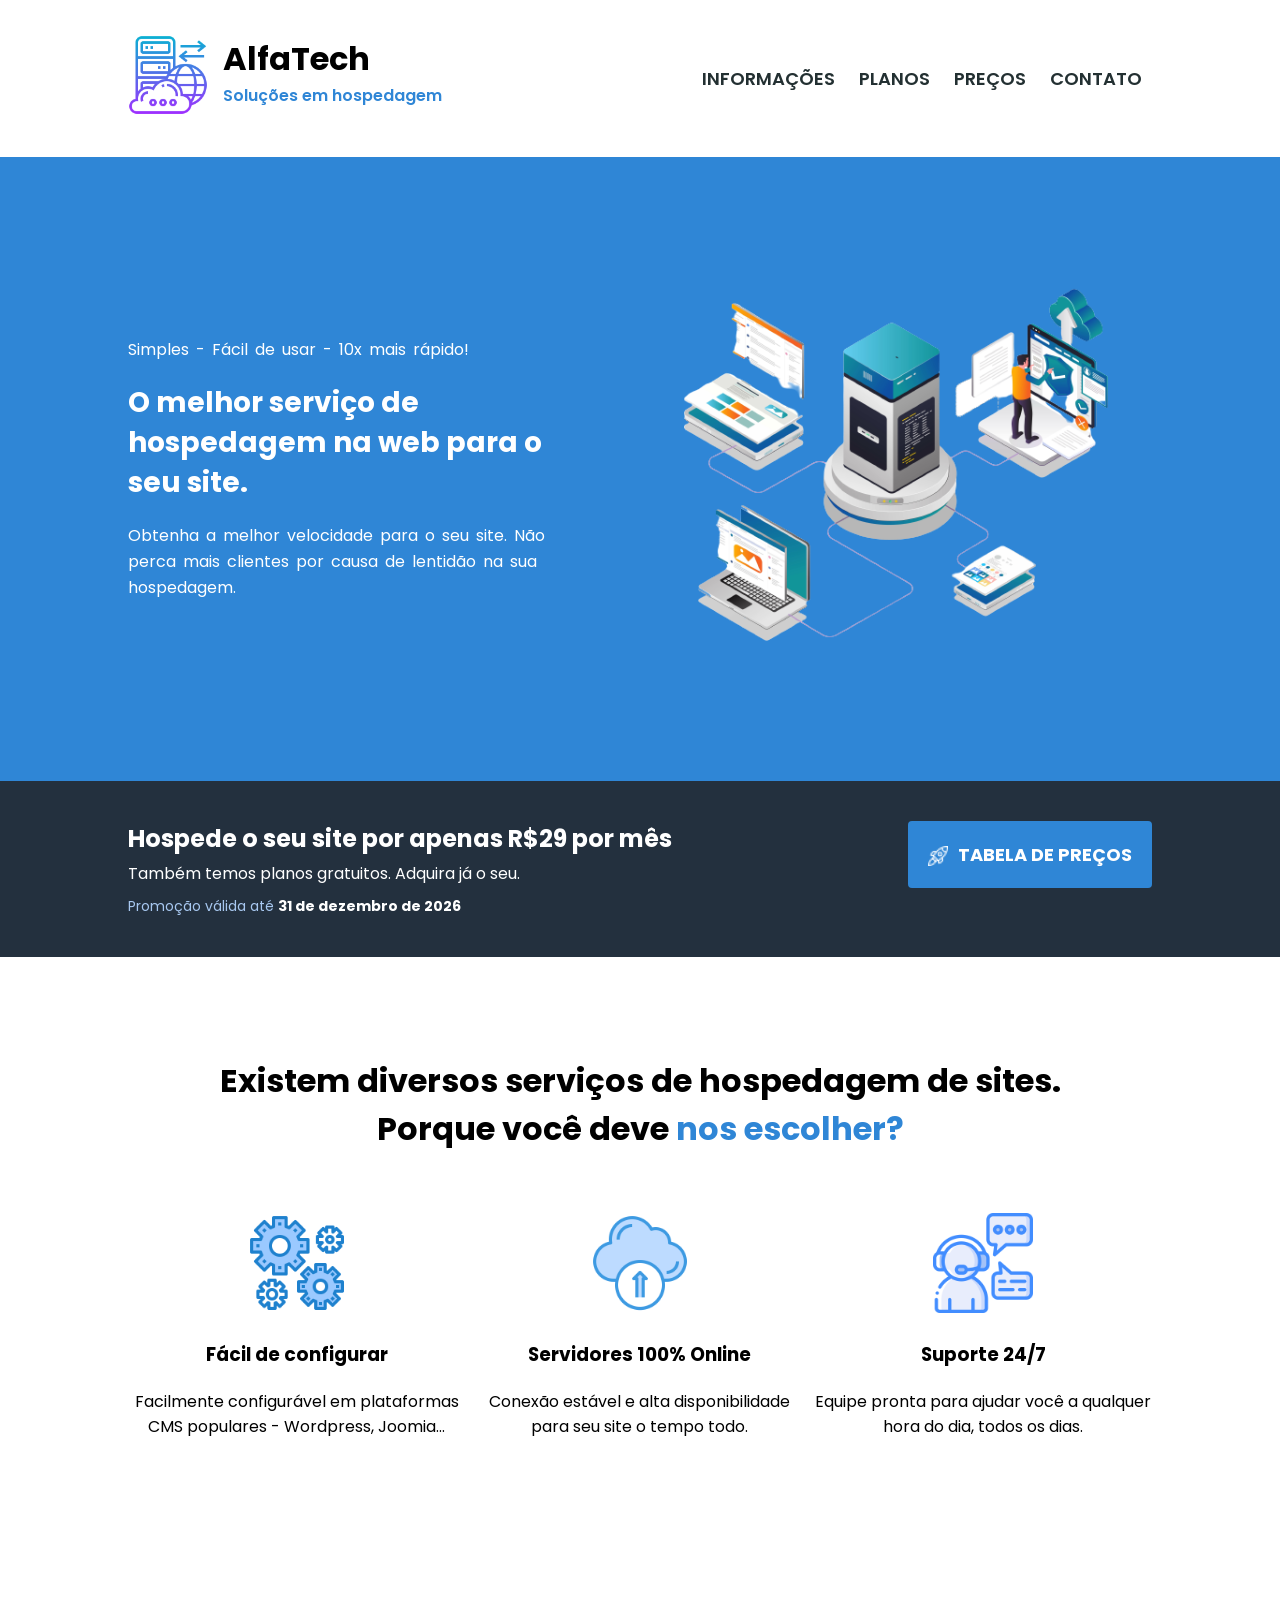
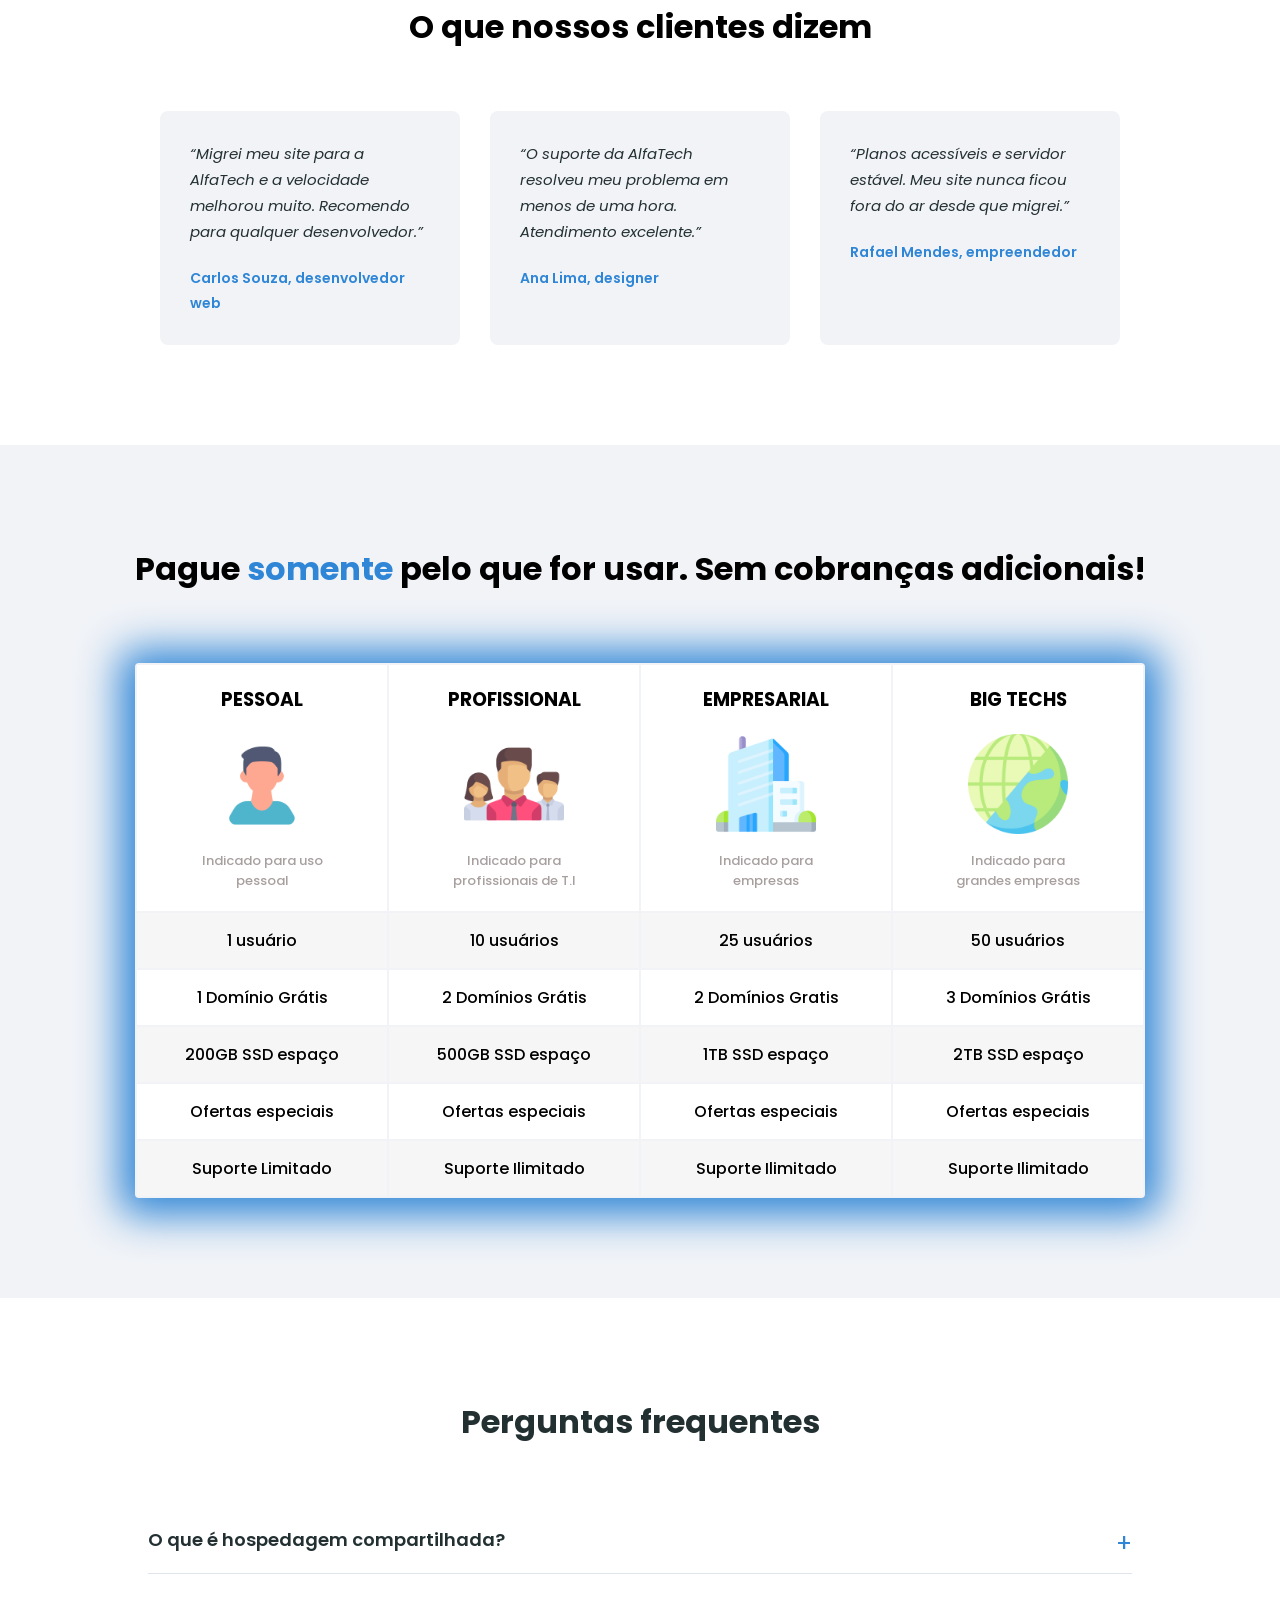
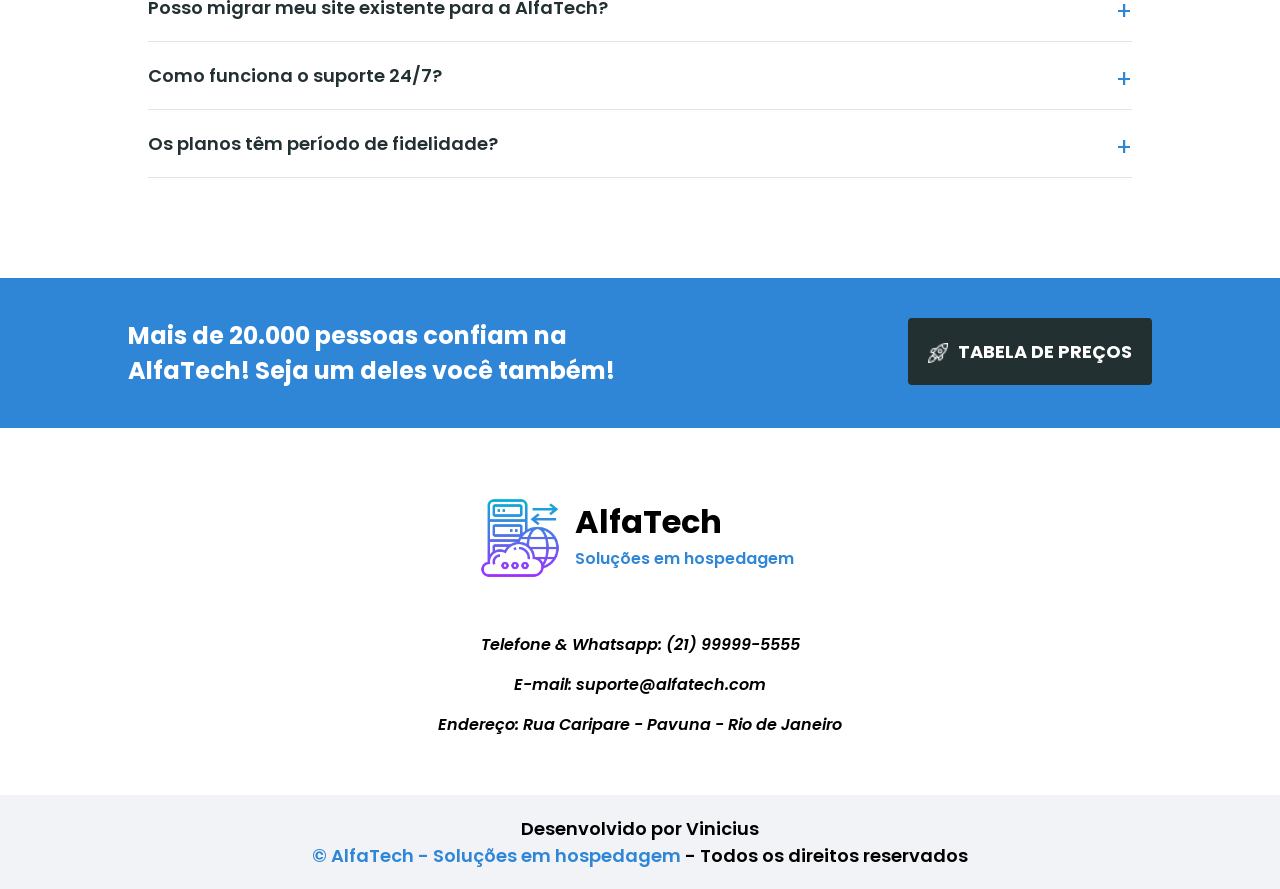
<file: index.html>
<!DOCTYPE html>
<html lang="pt-br">
  <head>
    <meta charset="UTF-8" />
    <meta http-equiv="X-UA-Compatible" content="IE=edge" />
    <meta name="viewport" content="width=device-width, initial-scale=1.0" />
    <link rel="preconnect" href="https://fonts.googleapis.com" />
    <link rel="preconnect" href="https://fonts.gstatic.com" crossorigin />
    <link href="https://fonts.googleapis.com/css2?family=Poppins:wght@400;500;600;700&display=swap" rel="stylesheet" />
    <link rel="stylesheet" href="css/estilo.css" />
    <link rel="icon" href="img/logo-icone.png" type="image/x-icon">
    <title>AlfaTech</title>
  </head>

  <body>

    <!-- ====== CABEÇALHO / MENU DE NAVEGAÇÃO     ===== -->
 
    <header>
      <div class="container-topo limitar-secao">
        <div class="topo-logo">
          <img src="img/logo-icone.png" alt="logotipo" />
          <hgroup>
            <h1>AlfaTech</h1>
            <p>Soluções em hospedagem</p>
          </hgroup>
        </div>
        <nav class="topo-links">
          <a href="#informacoes">INFORMAÇÕES</a>
          <a href="#planos">PLANOS</a>
          <a href="tabeladeprecos.html">PREÇOS</a>
          <a href="#contato">CONTATO</a>  
        </nav>
      </div>
    </header>

    <!-- ===== CONTEÚDO PRINCIPAL ===== -->
    <main>

      <!-- Seção Banner -->
      <section class="secao-banner">
        <div class="container-banner limitar-secao">
          <div>
            <p>Simples - Fácil de usar - 10x mais rápido!</p>
            <h2>O melhor serviço de hospedagem na web para o seu site.</h2>
            <p>Obtenha a melhor velocidade para o seu site. Não perca mais clientes por causa de lentidão na sua hospedagem.</p>
          </div>
          <figure>
            <img src="img/imagem-banner.png" alt="banner" />
          </figure>
        </div>
      </section>

      <!-- Primeiro Anúncio — conteúdo de apoio -->
      <aside class="secao-primeiro-anuncio">
        <div class="container-primeiro-anuncio limitar-secao">
          <div>
            <h2>Hospede o seu site por apenas <strong>R$29 por mês</strong></h2>
            <p>Também temos planos gratuitos. Adquira já o seu.</p>
            <p class="promocao-validade">
              Promoção válida até
              <time datetime="2026-12-31">31 de dezembro de 2026</time>
            </p>
          </div>
          <a href="tabeladeprecos.html">
            <img src="img/icone-foguete.png" alt="foguete" />
            <span>TABELA DE PREÇOS</span>
          </a>
        </div>
      </aside>

      <!-- Seção Informações -->
      <section id="informacoes" class="secao-informacoes">
        <h2>
          Existem diversos serviços de hospedagem de sites.
          Porque você deve <em>nos escolher?</em>
        </h2>
        <div class="container-informacoes limitar-secao">
          <article>
            <img src="img/icone-engrenagens.png" alt="ícone" />
            <h3>Fácil de configurar</h3>
            <p>Facilmente configurável em plataformas CMS populares - Wordpress, Joomia...</p>
          </article>
          <article class="card2">
            <img src="img/cloud-icone.png" alt="ícone" />
            <h3>Servidores 100% Online</h3>
            <p>Conexão estável e alta disponibilidade para seu site o tempo todo.</p>
          </article>
          <article class="card3">
            <img src="img/icone-suporte.png" alt="ícone" />
            <h3>Suporte 24/7</h3>
            <p>Equipe pronta para ajudar você a qualquer hora do dia, todos os dias.</p>
          </article>
        </div>
      </section>

      <!-- Seção Depoimentos -->
      <section class="secao-depoimento">
        <div class="container-depoimento limitar-secao">
          <h2>O que nossos clientes dizem</h2>
          <div class="cards-depoimento">
            <article class="card-depoimento">
              <p>
                <q>Migrei meu site para a AlfaTech e a velocidade melhorou muito.
                Recomendo para qualquer desenvolvedor.</q>
              </p>
              <cite>Carlos Souza, desenvolvedor web</cite>
            </article>
            <article class="card-depoimento">
              <p>
                <q>O suporte da AlfaTech resolveu meu problema em menos de uma hora.
                Atendimento excelente.</q>
              </p>
              <cite>Ana Lima, designer</cite>
            </article>
            <article class="card-depoimento">
              <p>
                <q>Planos acessíveis e servidor estável. Meu site nunca ficou fora
                do ar desde que migrei.</q>
              </p>
              <cite>Rafael Mendes, empreendedor</cite>
            </article>
          </div>
        </div>
      </section>

    
      <!-- Seção Planos -->
      <section id="planos" class="secao-planos">
        <h2>
          Pague <em>somente</em> pelo que for usar.
          <strong>Sem cobranças adicionais!</strong>
        </h2>
        <table>
          <thead>
            <tr>
              <th>
                <h3>PESSOAL</h3>
                <img src="img/pessoal-icone.png" alt="ícone">
                <p>Indicado para uso pessoal</p>
              </th>
              <th>
                <h3>PROFISSIONAL</h3>
                <img src="img/equipe-icone.png" alt="ícone">
                <p>Indicado para profissionais de T.I</p>
              </th>
              <th>
                <h3>EMPRESARIAL</h3>
                <img src="img/empresa-icone.png" alt="ícone">
                <p>Indicado para empresas</p>
              </th>
              <th>
                <h3>BIG TECHS</h3>
                <img src="img/big-tech.png" alt="ícone">
                <p>Indicado para grandes empresas</p>
              </th>
            </tr>
          </thead>
          <tbody>
            <tr class="linha-impar">
              <td>1 usuário</td>
              <td>10 usuários</td>
              <td>25 usuários</td>
              <td>50 usuários</td>
            </tr>
            <tr class="linha-par">
              <td>1 Domínio Grátis</td>
              <td>2 Domínios Grátis</td>
              <td>2 Domínios Gratis</td>
              <td>3 Domínios Grátis</td>
            </tr>
            <tr class="linha-impar">
              <td>200GB SSD espaço</td>
              <td>500GB SSD espaço</td>
              <td>1TB SSD espaço</td>
              <td>2TB SSD espaço</td>
            </tr>
            <tr class="linha-par">
              <td>Ofertas especiais</td>
              <td>Ofertas especiais</td>
              <td>Ofertas especiais</td>
              <td>Ofertas especiais</td>
            </tr>
            <tr class="linha-impar">
              <td>Suporte Limitado</td>
              <td>Suporte Ilimitado</td>
              <td>Suporte Ilimitado</td>
              <td>Suporte Ilimitado</td>
            </tr>
          </tbody>
        </table>
      </section>

         <!-- Seção FAQ -->
      <section class="secao-faq">
        <div class="container-faq limitar-secao">
          <h2>Perguntas frequentes</h2>
          <details class="faq-item">
            <summary>O que é hospedagem compartilhada?</summary>
            <p>A hospedagem compartilhada divide os recursos de um servidor entre vários sites, reduzindo o custo para cada cliente. É ideal para sites com volume de acessos moderado.</p>
          </details>
          <details class="faq-item">
            <summary>Posso migrar meu site existente para a AlfaTech?</summary>
            <p>Sim. A AlfaTech oferece suporte à migração de sites de outras plataformas. Entre em contato com nossa equipe para iniciar o processo.</p>
          </details>
          <details class="faq-item">
            <summary>Como funciona o suporte 24/7?</summary>
            <p>O suporte está disponível por telefone, WhatsApp e e-mail em todos os planos. Nos planos Profissional, Empresarial e Big Techs o suporte é ilimitado.</p>
          </details>
          <details class="faq-item">
            <summary>Os planos têm período de fidelidade?</summary>
            <p>Não. Todos os planos da AlfaTech são mensais e podem ser cancelados a qualquer momento sem multa.</p>
          </details>
        </div>
      </section>

    <!-- Segundo Anúncio — conteúdo de apoio -->
      <aside class="secao-segundo-anuncio">
        <div class="container-segundo-anuncio limitar-secao">
          <h2>Mais de 20.000 pessoas confiam na AlfaTech! Seja um deles você também!</h2>
          <a href="tabeladeprecos.html">
            <img src="img/icone-foguete.png" alt="foguete" />
            <span>TABELA DE PREÇOS</span>
          </a>
        </div>
      </aside>

    </main>


   <!-- ===== RODAPÉ ===== -->
    <footer>
      <div class="rodape-logo">
        <img src="img/logo-icone.png" alt="logotipo" />
        <hgroup>
          <h4>AlfaTech</h4>
          <p>Soluções em hospedagem</p>
        </hgroup>
      </div>
      <address id="contato" class="container-contatos">
        <p>Telefone & Whatsapp: (21) 99999-5555</p>
        <p>E-mail: suporte@alfatech.com</p>
        <p>Endereço: Rua Caripare - Pavuna - Rio de Janeiro</p>
      </address>
      <div class="container-copyright">
        <p>Desenvolvido por Vinicius </br><span>&copy; AlfaTech - Soluções em hospedagem</span> - Todos os direitos reservados</p>
      </div>
    </footer>

  </body>
</html>
</file>
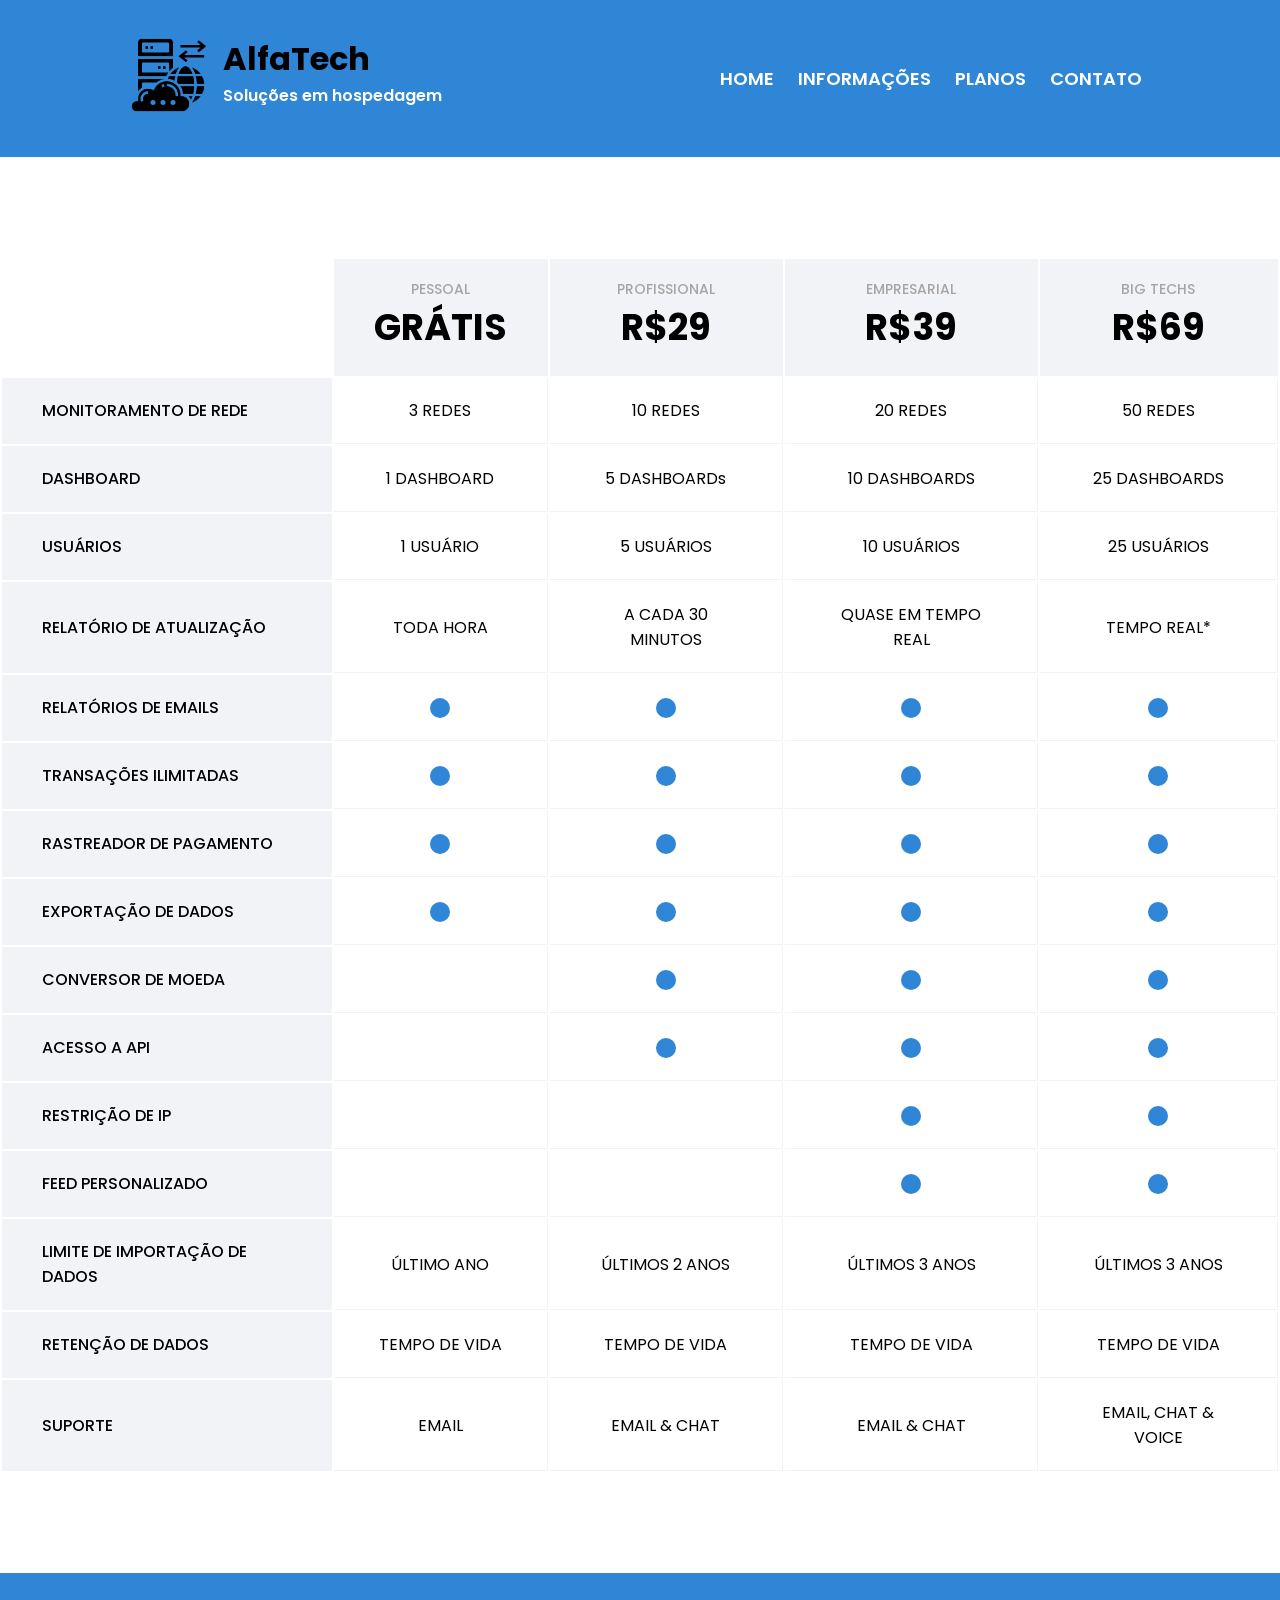
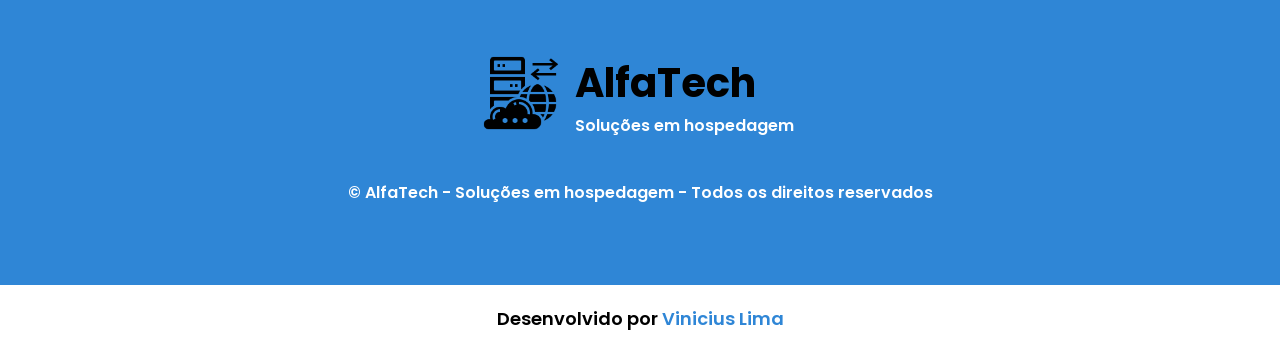
<file: tabeladeprecos.html>
<!DOCTYPE html>
<html lang="pt-br">
  <head>
    <meta charset="UTF-8" />
    <meta http-equiv="X-UA-Compatible" content="IE=edge" />
    <meta name="viewport" content="width=device-width, initial-scale=1.0" />
    <link rel="preconnect" href="https://fonts.googleapis.com" />
    <link rel="preconnect" href="https://fonts.gstatic.com" crossorigin />
    <link href="https://fonts.googleapis.com/css2?family=Poppins:wght@400;500;600;700&display=swap" rel="stylesheet" />
    <link rel="stylesheet" href="css/tabeladeprecos.css" />
    <link rel="icon" href="img/logo-icone.png" type="image/x-icon">
    <title>AlfaTech</title>
  </head>

<body>
    <!-- ====== CABEÇALHO / MENU DE NAVEGAÇÃO     ===== -->
 
    <header>
      <div class="container-topo limitar-secao">
        <div class="topo-logo">
          <img src="img/logo-icone-escuro.png" alt="logotipo" />
          <hgroup>
            <h1>AlfaTech</h1>
            <p>Soluções em hospedagem</p>
          </hgroup>
        </div>
        <nav class="topo-links">
          <a href="index.html">HOME</a>
          <a href="index.html#informacoes">INFORMAÇÕES</a>
          <a href="index.html#planos">PLANOS</a>
          <a href="index.html#contato">CONTATO</a>  
        </nav>
      </div>
    </header>

    <!-- ====== SEÇÃO PREÇOS =====-->
    <main>
        <section class="conteudo-principal">
            <table>
                <thead>
                    <tr>
                    <th class="celula-escondida"></th>
                    <th class="celula-cabeçalho">
                        <p>PESSOAL</p>
                        <h2>GRÁTIS</h2>
                    </th>
                    <th class="celula-cabeçalho">
                        <p>PROFISSIONAL</p>
                        <h2>R$29</h2>
                    </th>
                    <th class="celula-cabeçalho">
                        <p>EMPRESARIAL</p>
                        <h2>R$39</h2>
                    </th>
                    <th class="celula-cabeçalho">
                        <p>BIG TECHS</p>
                        <h2>R$69</h2>
                    </th>
                    </tr>
                </thead>
                <tbody>
                    <tr>
                    <td class="primeira-celula">MONITORAMENTO DE REDE</td>
                    <td>3 REDES</td>
                    <td>10 REDES</td>
                    <td>20 REDES</td>
                    <td>50 REDES</td>
                    </tr>
                    <tr>
                    <td class="primeira-celula">DASHBOARD</td>
                    <td>1 DASHBOARD</td>
                    <td>5 DASHBOARDs</td>
                    <td>10 DASHBOARDS</td>
                    <td>25 DASHBOARDS</td>
                    </tr>
                    <tr>
                    <td class="primeira-celula">USUÁRIOS</td>
                    <td>1 USUÁRIO</td>
                    <td>5 USUÁRIOS</td>
                    <td>10 USUÁRIOS</td>
                    <td>25 USUÁRIOS</td>
                    </tr>
                    <tr>
                    <td class="primeira-celula">RELATÓRIO DE ATUALIZAÇÃO</td>
                    <td>TODA HORA</td>
                    <td>A CADA 30 MINUTOS</td>
                    <td>QUASE EM TEMPO REAL</td>
                    <td>TEMPO REAL*</td>
                    </tr>
                    <tr>
                    <td class="primeira-celula">RELATÓRIOS DE EMAILS</td>
                    <td>
                        <div class="marcador-azul"></div>
                    </td>
                    <td>
                        <div class="marcador-azul"></div>
                    </td>
                    <td>
                        <div class="marcador-azul"></div>
                    </td>
                    <td>
                        <div class="marcador-azul"></div>
                    </td>
                    </tr>
                    <tr>
                    <td class="primeira-celula">TRANSAÇÕES ILIMITADAS</td>
                    <td>
                        <div class="marcador-azul"></div>
                    </td>
                    <td>
                        <div class="marcador-azul"></div>
                    </td>
                    <td>
                        <div class="marcador-azul"></div>
                    </td>
                    <td>
                        <div class="marcador-azul"></div>
                    </td>
                    </tr>
                    <tr>
                    <td class="primeira-celula">RASTREADOR DE PAGAMENTO</td>
                    <td>
                        <div class="marcador-azul"></div>
                    </td>
                    <td>
                        <div class="marcador-azul"></div>
                    </td>
                    <td>
                        <div class="marcador-azul"></div>
                    </td>
                    <td>
                        <div class="marcador-azul"></div>
                    </td>
                    </tr>
                    <tr>
                    <td class="primeira-celula">EXPORTAÇÃO DE DADOS</td>
                    <td>
                        <div class="marcador-azul"></div>
                    </td>
                    <td>
                        <div class="marcador-azul"></div>
                    </td>
                    <td>
                        <div class="marcador-azul"></div>
                    </td>
                    <td>
                        <div class="marcador-azul"></div>
                    </td>
                    </tr>
                    <tr>
                    <td class="primeira-celula">CONVERSOR DE MOEDA</td>
                    <td></td>
                    <td>
                        <div class="marcador-azul"></div>
                    </td>
                    <td>
                        <div class="marcador-azul"></div>
                    </td>
                    <td>
                        <div class="marcador-azul"></div>
                    </td>
                    </tr>
                    <tr>
                    <td class="primeira-celula">ACESSO A API</td>
                    <td></td>
                    <td>
                        <div class="marcador-azul"></div>
                    </td>
                    <td>
                        <div class="marcador-azul"></div>
                    </td>
                    <td>
                        <div class="marcador-azul"></div>
                    </td>
                    </tr>
                    <tr>
                    <td class="primeira-celula">RESTRIÇÃO DE IP</td>
                    <td></td>
                    <td></td>
                    <td>
                        <div class="marcador-azul"></div>
                    </td>
                    <td>
                        <div class="marcador-azul"></div>
                    </td>
                    </tr>
                    <tr>
                    <td class="primeira-celula">FEED PERSONALIZADO</td>
                    <td></td>
                    <td></td>
                    <td>
                        <div class="marcador-azul"></div>
                    </td>
                    <td>
                        <div class="marcador-azul"></div>
                    </td>
                    </tr>
                    <tr>
                    <td class="primeira-celula">LIMITE DE IMPORTAÇÃO DE DADOS</td>
                    <td>ÚLTIMO ANO</td>
                    <td>ÚLTIMOS 2 ANOS</td>
                    <td>ÚLTIMOS 3 ANOS</td>
                    <td>ÚLTIMOS 3 ANOS</td>
                    </tr>
                    <tr>
                    <td class="primeira-celula">RETENÇÃO DE DADOS</td>
                    <td>TEMPO DE VIDA</td>
                    <td>TEMPO DE VIDA</td>
                    <td>TEMPO DE VIDA</td>
                    <td>TEMPO DE VIDA</td>
                    </tr>
                    <tr>
                    <td class="primeira-celula">SUPORTE</td>
                    <td>EMAIL</td>
                    <td>EMAIL & CHAT</td>
                    <td>EMAIL & CHAT</td>
                    <td>EMAIL, CHAT & VOICE</td>
                    </tr>
                </tbody>
            </table>
        </section>        
    </main>

    <!-- ===== SEÇÃO RODAPÉ ===== -->
    <footer>
        <div class="fundo-azul">
            <div class="rodape-logo">
                <img src="img/logo-icone-escuro.png" alt="logotipo" />
                <hgroup>
                <h4>AlfaTech</h4>
                <p>Soluções em hospedagem</p>
                </hgroup>
            </div>
            <p class="paragrafo-rodape">&copy; AlfaTech - Soluções em hospedagem - Todos os direitos reservados</p>
        </div>
        <div class="container-desenvolvedor">
            <p>Desenvolvido por <span>Vinicius Lima</span></p>
        </div>
    </footer>
</body>
</html>
</file>
<file: css/estilo.css>
/* Estilos Globais */

* {
    margin: 0;
    padding: 0;
    box-sizing: border-box;
    font-family: 'Poppins', sans-serif;
}

.limitar-secao {
    width: 100%;
    max-width: 1024px;
    margin: 0 auto;
}


/* ===== CABEÇALHO ===== */

.container-topo {
    position: relative;
    padding: 35px 0px;
}

.topo-logo {
    position: relative;
}

.topo-logo img {
    width: 80px;
}

.topo-logo hgroup {
    position: absolute;
    top: 0;
    left: 95px;
}

.topo-logo p {
    color: #2f86d6;
    font-weight: 600;
}

.topo-links {
    position: absolute;
    top: 65px;
    right: 0;
}

.topo-links a {
    font-size: 18px;
    padding: 0px 10px;
    text-decoration: none;
    font-weight: 600;
    color: #233032;
}



/* ===== BANNER ===== */

.secao-banner {
    background-color: #2f86d6;
}

.container-banner {
    position: relative;
    padding: 180px 0px;
}

.container-banner div {
    color: #fff;
    width: 470px;
}

.container-banner div p {
    font-size: 16px;
    line-height: 26px;
    word-spacing: 3px;
}

.container-banner div h2 {
    font-size: 28px;
    line-height: 40px;
    margin: 20px 0px;
}

.container-banner img {
    width: 50%;
    position: absolute;
    top: 100px;
    right: 0;
}


/* ===== PRIMEIRO ANÚNCIO ===== */

.secao-primeiro-anuncio {
    background-color: #23303e;
    color: #fff;
}

.container-primeiro-anuncio {
    position: relative;
    padding: 40px 0;
}

.container-primeiro-anuncio div {
    width: 600px;
}

.container-primeiro-anuncio div h2 {
    margin-bottom: 5px;
}

.container-primeiro-anuncio a {
    position: absolute;
    top: 40px;
    right: 0;
    font-size: 18px;
    font-weight: 700;
    padding: 20px;
    border-radius: 4px;
    text-decoration: none;
    text-align: center;
    background-color: #2f86d6;
    color: #fff;
    cursor: pointer;
}

.container-primeiro-anuncio a img {
    position: absolute;
    top: 25px;
    left: 0;
    width: 20px;
    margin-left: 20px;
}

.container-primeiro-anuncio a span {
    margin-left: 30px;
}

/* Promoção com time */
.promocao-validade {
    margin-top: 10px;
    font-size: 14px;
    color: #a8c8f0;
}

.promocao-validade time {
    font-weight: 700;
    color: #fff;
}

/* ===== SEÇÃO INFORMAÇÕES ===== */

.secao-informacoes {
    padding: 100px 0px;
    text-align: center;
}

.secao-informacoes h2 {
    width: 900px;
    font-size: 32px;
    margin: 0px auto 60px;
}

.secao-informacoes h2 em {
    color: #2f86d6;
    font-style: normal;
}

.container-informacoes {
    position: relative;
    height: 240px;
}

.container-informacoes article {
    width: 33%;
    position: absolute;
    top: 0;
}

.card2 {
    left: 343px;
}

.card3 {
    right: 0;
}

.container-informacoes article img {
    width: 100px;
}

.container-informacoes article h3 {
    margin: 20px;
}


/* ===== SEÇÃO DEPOIMENTOS ===== */

.secao-depoimento {
    padding: 50px 0 100px;
    background-color: #fff;
    text-align: center;
}

.secao-depoimento h2 {
    font-size: 32px;
    margin-bottom: 60px;
}

.cards-depoimento {
    display: flex;
    gap: 30px;
    justify-content: center;
}

.card-depoimento {
    background-color: #f1f3f7;
    border-radius: 8px;
    padding: 30px;
    width: 300px;
    text-align: left;
}

.card-depoimento p {
    font-size: 15px;
    line-height: 26px;
    margin-bottom: 20px;
    color: #233032;
}

.card-depoimento q {
    font-style: italic;
}

.card-depoimento cite {
    font-size: 14px;
    font-weight: 600;
    color: #2f86d6;
    font-style: normal;
}


/* ============================================
   SEÇÃO PLANOS
============================================ */

.secao-planos {
    padding: 100px 0px;
    background-color: #f1f3f7;
}

.secao-planos h2 {
    text-align: center;
    margin-bottom: 70px;
    font-size: 32px;
}

.secao-planos h2 em {
    color: #2f86d6;
    font-style: normal;
}

table {
    border-radius: 4px;
    margin: auto;
    box-shadow: 0px 2px 40px 15px rgba(47,134,214,1);
}

table thead th {
    text-align: center;
    padding: 20px 0px;
    background-color: #fff;
}

table thead th h3 {
    margin-bottom: 20px;
}

table thead th img {
    width: 100px;
    margin: auto;
}

table thead th p {
    max-width: 150px;
    margin: auto;
    padding-top: 10px;
    font-size: 13px;
    font-weight: 500;
    color: #a89f9f;
}

table tbody td {
    width: 250px;
    max-width: 1024px;
    text-align: center;
    font-weight: 500;
    padding: 15px;
}

.linha-impar {
    background-color: #f6f6f6;
}

.linha-par {
    background-color: #fff;
}

/* ===== SEÇÃO FAQ ===== */

.secao-faq {
    padding: 100px 0;
    background-color: #fff;
}

.container-faq {
    padding: 0 20px;
}

.secao-faq h2 {
    font-size: 32px;
    text-align: center;
    margin-bottom: 60px;
    color: #233032;
}

.faq-item {
    border-bottom: 1px solid #e0e5ec;
    padding: 20px 0;
}

.faq-item summary {
    font-size: 18px;
    font-weight: 600;
    color: #233032;
    cursor: pointer;
    list-style: none;
    padding-right: 30px;
    position: relative;
}

.faq-item summary::-webkit-details-marker {
    display: none;
}

.faq-item summary::after {
    content: '+';
    position: absolute;
    right: 0;
    top: 0;
    font-size: 24px;
    color: #2f86d6;
    font-weight: 400;
}

.faq-item[open] summary::after {
    content: '−';
}

.faq-item[open] summary {
    color: #2f86d6;
}

.faq-item p {
    margin-top: 15px;
    font-size: 15px;
    line-height: 26px;
    color: #555;
    padding-bottom: 10px;
}


/* ===== SEGUNDO ANÚNCIO ===== */

.secao-segundo-anuncio {
    background-color: #2f86d6;
}

.container-segundo-anuncio {
    position: relative;
    padding: 40px 0;
}

.container-segundo-anuncio h2 {
    color: #fff;
    width: 550px;
}

.container-segundo-anuncio a {
    position: absolute;
    top: 40px;
    right: 0;
    font-size: 18px;
    font-weight: 700;
    padding: 20px;
    border-radius: 4px;
    text-decoration: none;
    text-align: center;
    background-color: #233032;
    color: #fff;
    cursor: pointer;
}

.container-segundo-anuncio a img {
    position: absolute;
    top: 25px;
    left: 0;
    width: 20px;
    margin-left: 20px;
}

.container-segundo-anuncio a span {
    margin-left: 30px;
}


/* ===== RODAPÉ ===== */

.rodape-logo {
    width: 320px;
    position: relative;
    margin: 70px auto 40px;
}

.rodape-logo img {
    width: 80px;
}

.rodape-logo hgroup {
    position: absolute;
    left: 95px;
    top: 0;
}

.rodape-logo h4 {
    font-size: 32px;
}

.rodape-logo p {
    color: #2f86d6;
    font-weight: 600;
}

.container-contatos {
    text-align: center;
    margin-bottom: 50px;
    line-height: 40px;
    font-size: 16px;
    font-weight: 600;
}

.container-copyright {
    font-size: 18px;
    font-weight: 600;
    text-align: center;
    padding: 20px 0px;
    background-color: #f1f3f7;
}

.container-copyright span {
    color: #2f86d6;
}


/* ===== RESPONSIVIDADE ===== */

    /* ===== TABLETS ===== */

@media (max-width: 768px) {

    .limitar-secao {
        width: 90%;
    }

    /* ===== Cabeçalho ===== */
    .container-topo {
        text-align: center;
        padding: 25px 0;
    }

    .topo-logo {
        text-align: center;
    }

    .topo-logo img {
        width: 65px;
    }

    .topo-logo hgroup {
        position: static;
    }

    .topo-links {
        position: static;
        margin-top: 20px;
        text-align: center;
    }

    .topo-links a {
        font-size: 14px;
        padding: 5px;
    }

    /* ===== Banner ===== */  
    .container-banner{
        padding: 60px 0;
        text-align: center;
    }

    .container-banner div {
        width: 100%;
    }

    .container-banner img {
        position: static;
        width: 70%;
        margin-top: 30px;
    }

    /* ===== Primeiro anúncio ===== */
    .container-primeiro-anuncio {
        padding: 30px 0;
        text-align: center;
    }

    .container-primeiro-anuncio div {
        width: 100%;
    }

    .container-primeiro-anuncio a {
        position: static;
        display: inline-flex;
        align-items: center;
        justify-content: center;
        gap: 10px;
        margin-top: 20px;
    }
    
.container-primeiro-anuncio a img,
    .container-segundo-anuncio a img {
        position: static;
        width: 20px;
        margin: 0;
        flex-shrink: 0;
    }

    .container-primeiro-anuncio a span,
    .container-segundo-anuncio a span {
        margin: 0;
    }


    /* ===== Informações ===== */
    .secao-informacoes {
        padding: 60px 0;
    }

    .secao-informacoes h2 {
        width: 90%;
        font-size: 26px;
        margin-bottom: 40px;
    }

    .container-informacoes {
        height: auto;
        text-align: center;
    }

    .container-informacoes article {
        position: static;
        width: 100%;
        margin-bottom: 40px;
    }

    .card2,
    .card3 {
        left: auto;
        right: auto;
    }

    /* ===== Depoimentos ===== */
    .cards-depoimento {
        display: block;
    }

    .card-depoimento {
        width: 90%;
        margin: 20px auto;
    }

    /* ===== Planos ===== */
    .secao-planos {
        padding: 60px 10px;
    }

    .secao-planos h2 {
        font-size: 26px;
    }

    table {
        width: 100%;
    }

    table thead th {
        padding: 10px 5px;
    }

    table thead th img {
        width: 65px;
    }

    table thead th h3 {
        font-size: 14px;
    }

    table thead th p {
        font-size: 11px;
    }

    table tbody td {
        width: 25%;
        padding: 8px 3px;
        font-size: 12px;
    }

    /* ===== Perguntas frequentes =====*/
    .secao-faq {
        padding: 60px 0;
    }

    .container-faq {
        width: 90%;
    }

    /* ===== Segundo anúncio ===== */
    .container-segundo-anuncio {
        padding: 30px 0;
        text-align: center;
    }

    .container-segundo-anuncio h2 {
        width: 100%;
    }

    .container-segundo-anuncio a {
        position: static;
        display: inline-block;
        margin-top: 20px;
    }

    /* ===== Rodapé ===== */
    .rodape-logo {
        text-align: center;
    }

    .rodape-logo img {
        width: 65px;
    }

    .rodape-logo hgroup {
        position: static;
    }

    .container-contatos {
        padding: 0 15px;
        font-size: 14px;
    }

    .container-copyright {
        padding: 20px 15px;
        font-size: 14px;
    }
}

 
    /* ===== CELULARES ===== */
@media (max-width: 480px) {

    .limitar-secao {
        width: 92%;
    }

    /* Cabeçalho */
    .topo-logo img {
        width: 55px;
    }

    .topo-logo h1 {
        font-size: 25px;
    }

    .topo-logo p {
        font-size: 12px;
    }

    .topo-links a {
        font-size: 11px;
        padding: 3px;
    }

    /* ===== Banner ===== */
    .container-banner {
        padding: 45px 0;
    }

    .container-banner div p {
        font-size: 14px;
        line-height: 24px;
    }

    .container-banner div h2 {
        font-size: 23px;
        line-height: 32px;
    }

    .container-banner img {
        width: 90%;
    }


    /* ===== Anúncios ===== */
    .container-primeiro-anuncio h2,
    .container-segundo-anuncio h2 {
        font-size: 19px;
    }

    .container-primeiro-anuncio a,
    .container-segundo-anuncio a {
        display: flex;
        align-items: center;
        justify-content: center;
        gap: 10px;
        width: 90%;
        margin: 20px auto 0;
        padding: 15px 10px;
        font-size: 13px;
        box-sizing: border-box;
    }

.container-primeiro-anuncio a img,
    .container-segundo-anuncio a img {
        position: static;
        display: block;
        width: 20px;
        height: auto;
        margin: 0;
        flex: 0 0 20px;
    }

    .container-primeiro-anuncio a span,
    .container-segundo-anuncio a span {
        margin: 0;
    }


    /* ===== Títulos das seções ===== */
    .secao-informacoes h2,
    .secao-depoimento h2,
    .secao-planos h2,
    .secao-faq h2 {
        font-size: 22px;
        width: 92%;
    }

    /* ===== Depoimentos ===== */
    .card-depoimento {
        padding: 20px;
    }

    /* ===== Planos ===== */
    table thead th h3 {
        font-size: 11px;
    }

    table thead th img {
        width: 45px;
    }

    table thead th p {
        font-size: 9px;
    }

    table tbody td {
        font-size: 10px;
        padding: 6px 2px;
    }
    
    /* ===== Perguntas frequentes ===== */
    .faq-item summary {
        font-size: 14px;
    }

    .faq-item p {
        font-size: 13px;
    }

    /* ===== Rodapé ===== */
    .rodape-logo h4 {
        font-size: 26px;
    }

    .rodape-logo p {
        font-size: 12px;
    }

    .container-contatos {
        font-size: 12px;
        line-height: 30px;
    }

    .container-copyright {
        font-size: 11px;
    }
}
</file>
<file: css/tabeladeprecos.css>
/* Estilos Globais */

* {
    margin: 0;
    padding: 0;
    box-sizing: border-box;
    font-family: 'Poppins', sans-serif;
}

.limitar-secao {
    width: 100%;
    max-width: 1024px;
    margin: 0 auto;
}


/* ===== CABEÇALHO ===== */

header{
        background-color: #2f86d6;
}

.container-topo {
    position: relative;
    padding: 35px 0px;
}

.topo-logo {
    position: relative;
}

.topo-logo img {
    width: 80px;
}

.topo-logo hgroup {
    position: absolute;
    top: 0;
    left: 95px;
}

.topo-logo p {
    color: #fff;
    font-weight: 600;
}

.topo-links {
    position: absolute;
    top: 65px;
    right: 0;
}

.topo-links a {
    font-size: 18px;
    padding: 0px 10px;
    text-decoration: none;
    font-weight: 600;
    color: #fff;
}


/* ===== SEÇÃO PRINCIPAL */

.conteudo-principal {
  padding: 100px 0px;
}

.conteudo-principal table{
  margin: auto;
}

.celula-escondida {
  visibility: hidden;
}

.celula-cabeçalho {
  text-align: center;
  padding: 20px 40px;
  border-bottom: 1px solid #f1f3f7;
  border-right: 1px solid #f1f3f7;
  background-color: #f1f3f7;
}

.celula-cabeçalho p {
  font-size: 14px;
  font-weight: 500;
  color: #a8a4a4;
}

.celula-cabeçalho h2 {
  font-size: 36px;
}

table tbody td {
  text-align: center;
  padding: 20px 40px;
  border-bottom: 1px solid #f1f3f7;
  border-right: 1px solid #f1f3f7;
}

.primeira-celula {
  background-color: #f1f3f7;
  font-weight: 500;
  text-align: left;
}

.marcador-azul {
  width: 20px;
  height: 20px;
  margin: auto;
  background-color: #2f86d6;
  border-radius: 100px;
}

/* ===== SEÇÃO RODAPÉ ===== */

.fundo-azul{
    background-color: #2f86d6;
    padding: 10px 0;
}

.rodape-logo {
    width: 320px;
    position: relative;
    margin: 70px auto 40px;;
}

.rodape-logo img {
    width: 80px;
}

.rodape-logo hgroup {
    position: absolute;
    left: 95px;
    top: 0;
}

.rodape-logo h4 {
    font-size: 40px;
}

.rodape-logo p {
    color: #fff;
    font-weight: 600
}

.paragrafo-rodape {
  text-align: center;
  color: #fff;
  font-size: 16px;
  font-weight: 600;
  margin: 20px 0 70px;
}

.container-desenvolvedor {
  width: 100%;
  font-size: 18px;
  font-weight: 600;
  text-align: center;
  padding: 20px 0px;
  background-color: #fff;
}

.container-desenvolvedor span {
  color: #2f86d6;
}


/* ===== RESPONSIVIDADE ===== */

  
  /* ===== TABLETS ===== */
@media (max-width: 768px) {

    .limitar-secao {
        width: 90%;
    }

  /* ===== Cabeçalho ===== */
    .container-topo {
        text-align: center;
        padding: 25px 0;
    }

    .topo-logo {
        text-align: center;
    }

    .topo-logo img {
        width: 65px;
    }

    .topo-logo hgroup {
        position: static;
    }

    .topo-links {
        position: static;
        margin-top: 20px;
        text-align: center;
    }

    .topo-links a {
        font-size: 14px;
        padding: 5px;
    }
    
    /* ===== Tabela de preços ===== */
    .conteudo-principal {
        padding: 60px 10px;
    }

    .conteudo-principal table {
        width: 90%;
    }

    .celula-escondida,
    .primeira-celula {
        width: 210px;
    }

    .celula-cabeçalho,
    table tbody td {
        width: 160px;
    }

    .celula-cabeçalho {
        padding: 15px 10px;
    }

    .celula-cabeçalho p {
        font-size: 12px;
    }

    .celula-cabeçalho h2 {
        font-size: 30px;
    }

    table tbody td {
        padding: 14px 10px;
        font-size: 12px;
    }

    .marcador-azul {
        width: 17px;
        height: 17px;
    }

  
    /* ===== Rodapé ===== */
    .rodape-logo {
        width: 100%;
        text-align: center;
        margin: 45px auto 30px;
    }

    .rodape-logo img {
        width: 65px;
    }

    .rodape-logo hgroup {
        position: static;
        margin-top: 10px;
    }

    .rodape-logo h4 {
        font-size: 32px;
    }

    .rodape-logo p {
        font-size: 14px;
    }

    .paragrafo-rodape {
        font-size: 14px;
        margin: 20px 15px 45px;
    }

    .container-desenvolvedor {
        font-size: 14px;
        padding: 18px 10px;
    }
}


    /* ===== CELULARES ===== */
@media (max-width: 480px) {

    .limitar-secao {
        width: 92%;
    }

    /* ===== Cabeçalho ===== */
    .topo-logo img {
        width: 55px;
    }

    .topo-logo h1 {
        font-size: 25px;
    }

    .topo-logo p {
        font-size: 12px;
    }

    .topo-links a {
        font-size: 11px;
        padding: 3px;
    }

    /* ===== Tabela de preços ===== */
    .conteudo-principal {
        padding: 45px 8px;
    }

    .conteudo-principal table {
        width: 90%;
    }

    .celula-escondida,
    .primeira-celula {
        width: 190px;
    }

    .celula-cabeçalho,
    table tbody td {
        width: 147.5px;
    }

    .celula-cabeçalho {
        padding: 12px 6px;
    }

    .celula-cabeçalho p {
        font-size: 10px;
    }

    .celula-cabeçalho h2 {
        font-size: 24px;
    }

    table tbody td {
        padding: 11px 6px;
        font-size: 10px;
    }

    .marcador-azul {
        width: 15px;
        height: 15px;
    }

      /* ===== Rodapé ===== */
    .rodape-logo {
        margin: 35px auto 25px;
    }

    .rodape-logo img {
        width: 55px;
    }

    .rodape-logo h4 {
        font-size: 26px;
    }

    .rodape-logo p {
        font-size: 12px;
    }

    .paragrafo-rodape {
        font-size: 11px;
        line-height: 22px;
        margin: 15px 12px 35px;
    }

    .container-desenvolvedor {
        font-size: 12px;
        padding: 15px 10px;
    }
  }
</file>
